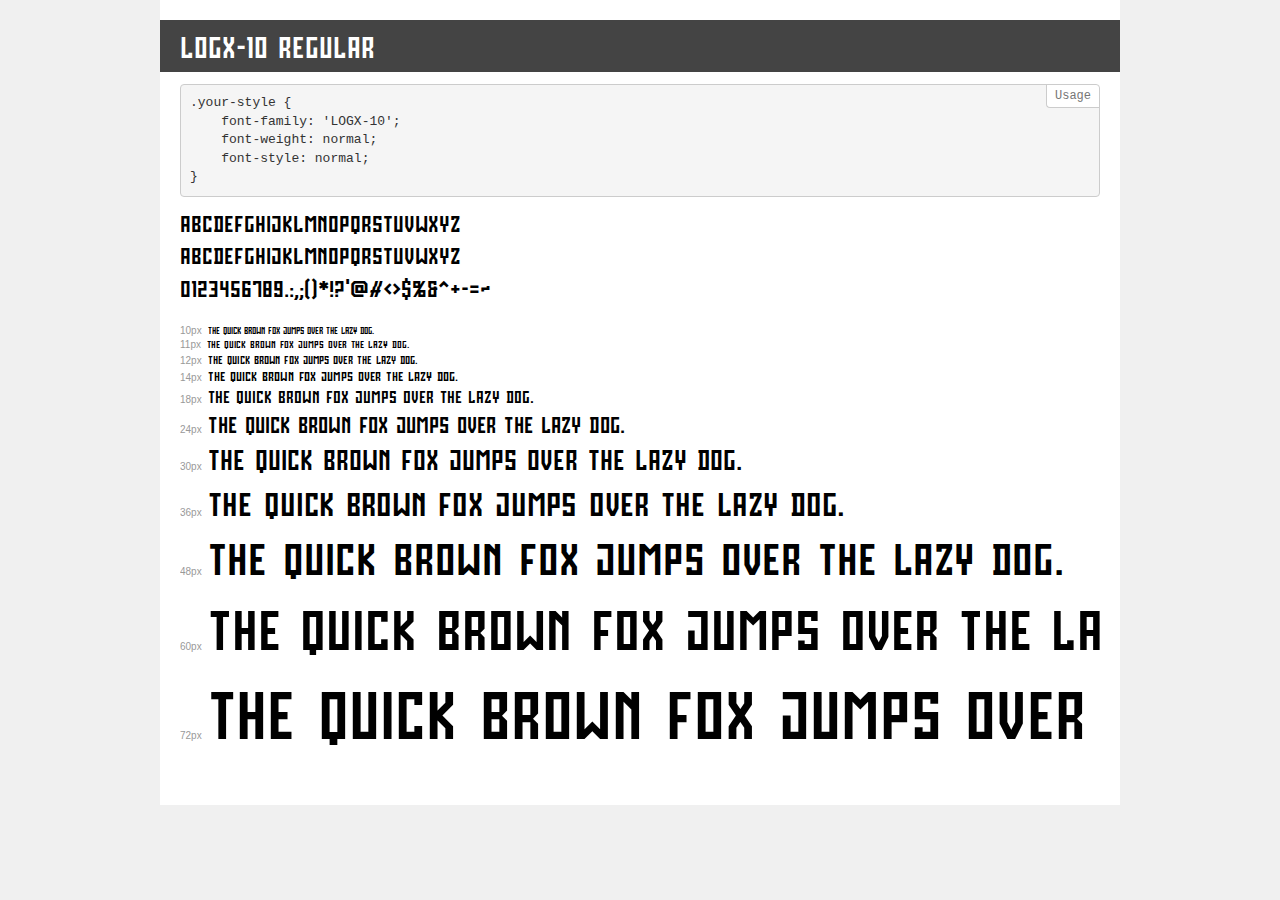
<file: demo.html>
<!DOCTYPE html>
<html lang="en">
<head>
    <meta charset="utf-8">
    <meta http-equiv="X-UA-Compatible" content="IE=edge">
    <meta name="viewport" content="width=device-width, initial-scale=1">
    <meta name="robots" content="noindex, noarchive">
    <meta name="format-detection" content="telephone=no">
    <title>Transfonter demo</title>
    <link href="stylesheet.css" rel="stylesheet">
    <style>
        /*
        http://meyerweb.com/eric/tools/css/reset/
        v2.0 | 20110126
        License: none (public domain)
        */
        html, body, div, span, applet, object, iframe,
        h1, h2, h3, h4, h5, h6, p, blockquote, pre,
        a, abbr, acronym, address, big, cite, code,
        del, dfn, em, img, ins, kbd, q, s, samp,
        small, strike, strong, sub, sup, tt, var,
        b, u, i, center,
        dl, dt, dd, ol, ul, li,
        fieldset, form, label, legend,
        table, caption, tbody, tfoot, thead, tr, th, td,
        article, aside, canvas, details, embed,
        figure, figcaption, footer, header, hgroup,
        menu, nav, output, ruby, section, summary,
        time, mark, audio, video {
            margin: 0;
            padding: 0;
            border: 0;
            font-size: 100%;
            font: inherit;
            vertical-align: baseline;
        }
        /* HTML5 display-role reset for older browsers */
        article, aside, details, figcaption, figure,
        footer, header, hgroup, menu, nav, section {
            display: block;
        }
        body {
            line-height: 1;
        }
        ol, ul {
            list-style: none;
        }
        blockquote, q {
            quotes: none;
        }
        blockquote:before, blockquote:after,
        q:before, q:after {
            content: '';
            content: none;
        }
        table {
            border-collapse: collapse;
            border-spacing: 0;
        }
        /* demo styles */
        body {
            background: #f0f0f0;
            color: #000;
        }
        .page {
            background: #fff;
            width: 920px;
            margin: 0 auto;
            padding: 20px 20px 0 20px;
            overflow: hidden;
        }
        .font-container {
            overflow-x: auto;
            overflow-y: hidden;
            margin-bottom: 40px;
            line-height: 1.3;
            white-space: nowrap;
            padding-bottom: 5px;
        }
        h1 {
            position: relative;
            background: #444;
            font-size: 32px;
            color: #fff;
            padding: 10px 20px;
            margin: 0 -20px 12px -20px;
        }
        .letters {
            font-size: 25px;
            margin-bottom: 20px;
        }
        .s10:before {
            content: '10px';
        }
        .s11:before {
            content: '11px';
        }
        .s12:before {
            content: '12px';
        }
        .s14:before {
            content: '14px';
        }
        .s18:before {
            content: '18px';
        }
        .s24:before {
            content: '24px';
        }
        .s30:before {
            content: '30px';
        }
        .s36:before {
            content: '36px';
        }
        .s48:before {
            content: '48px';
        }
        .s60:before {
            content: '60px';
        }
        .s72:before {
            content: '72px';
        }
        .s10:before, .s11:before, .s12:before, .s14:before,
        .s18:before, .s24:before, .s30:before, .s36:before,
        .s48:before, .s60:before, .s72:before {
            font-family: Arial, sans-serif;
            font-size: 10px;
            font-weight: normal;
            font-style: normal;
            color: #999;
            padding-right: 6px;
        }
        pre {
            display: block;
            position: relative;
            padding: 9px;
            margin: 0 0 10px;
            font-family: Monaco, Menlo, Consolas, "Courier New", monospace;
            font-size: 13px;
            line-height: 1.428571429;
            color: #333;
            font-weight: normal;
            font-style: normal;
            background-color: #f5f5f5;
            border: 1px solid #ccc;
            overflow-x: auto;
            border-radius: 4px;
        }
        pre:after {
            display: block;
            position: absolute;
            right: 0;
            top: 0;
            content: 'Usage';
            line-height: 1;
            padding: 5px 8px;
            font-size: 12px;
            color: #767676;
            background-color: #fff;
            border: 1px solid #ccc;
            border-right: none;
            border-top: none;
            border-radius: 0 4px 0 4px;
            z-index: 10;
        }
        /* responsive */
        @media (max-width: 959px) {
            .page {
                width: auto;
                margin: 0;
            }
        }
    </style>
</head>
<body>
<div class="page">
    <div class="demo">
        <h1 style="font-family: 'LOGX-10'; font-weight: normal; font-style: normal;">LOGX-10 Regular</h1>
        <pre>.your-style {
    font-family: 'LOGX-10';
    font-weight: normal;
    font-style: normal;
}</pre>
        <div class="font-container" style="font-family: 'LOGX-10'; font-weight: normal; font-style: normal;">
            <p class="letters">
                abcdefghijklmnopqrstuvwxyz<br>
ABCDEFGHIJKLMNOPQRSTUVWXYZ<br>
                0123456789.:,;()*!?'@#<>$%&^+-=~
            </p>
            <p class="s10" style="font-size: 10px;">The quick brown fox jumps over the lazy dog.</p>
            <p class="s11" style="font-size: 11px;">The quick brown fox jumps over the lazy dog.</p>
            <p class="s12" style="font-size: 12px;">The quick brown fox jumps over the lazy dog.</p>
            <p class="s14" style="font-size: 14px;">The quick brown fox jumps over the lazy dog.</p>
            <p class="s18" style="font-size: 18px;">The quick brown fox jumps over the lazy dog.</p>
            <p class="s24" style="font-size: 24px;">The quick brown fox jumps over the lazy dog.</p>
            <p class="s30" style="font-size: 30px;">The quick brown fox jumps over the lazy dog.</p>
            <p class="s36" style="font-size: 36px;">The quick brown fox jumps over the lazy dog.</p>
            <p class="s48" style="font-size: 48px;">The quick brown fox jumps over the lazy dog.</p>
            <p class="s60" style="font-size: 60px;">The quick brown fox jumps over the lazy dog.</p>
            <p class="s72" style="font-size: 72px;">The quick brown fox jumps over the lazy dog.</p>
        </div>
    </div>
</div>
</body>
</html>
</file>
<file: stylesheet.css>
@font-face {
    font-family: 'LOGX-10';
    src: url('LOGX-10-Regular.eot');
    src: local('LOGX-10 Regular'), local('LOGX-10-Regular'),
        url('LOGX-10-Regular.eot?#iefix') format('embedded-opentype'),
        url('LOGX-10-Regular.woff2') format('woff2'),
        url('LOGX-10-Regular.woff') format('woff'),
        url('LOGX-10-Regular.ttf') format('truetype');
    font-weight: normal;
    font-style: normal;
}
</file>
